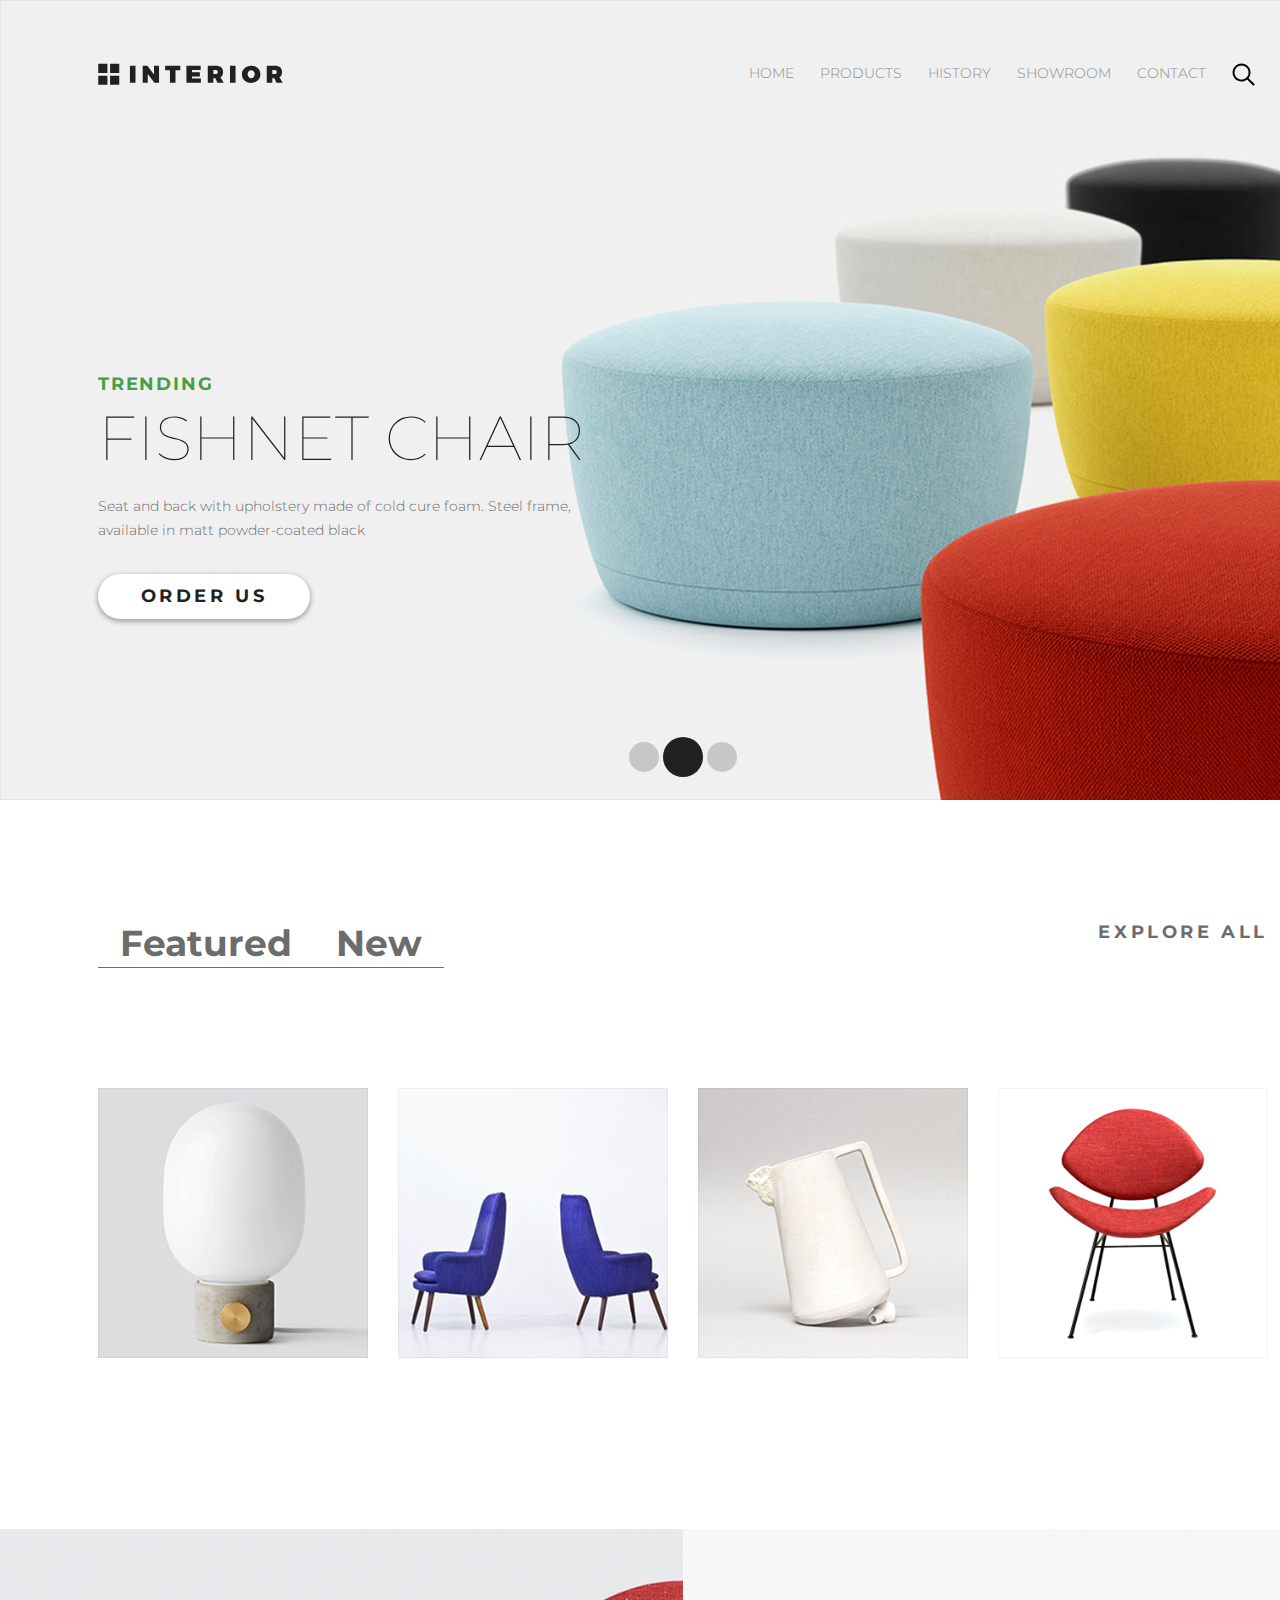
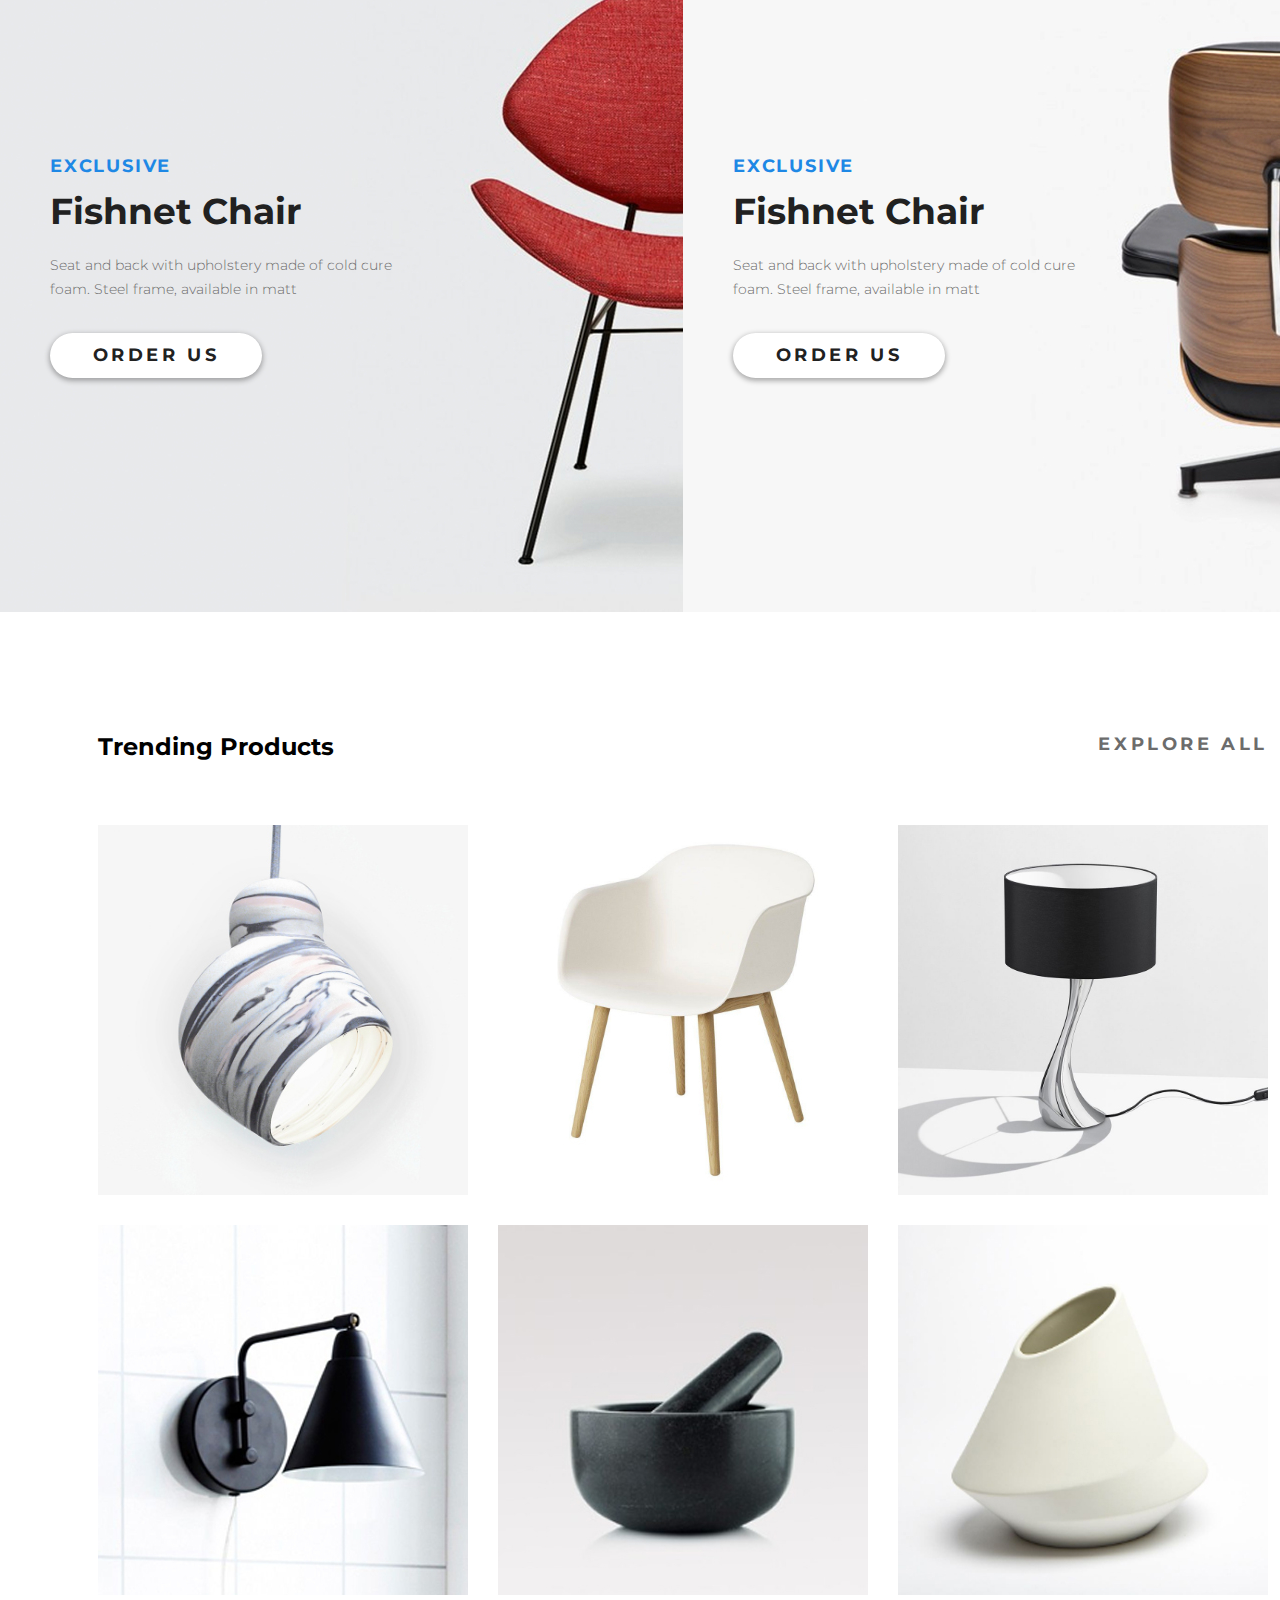
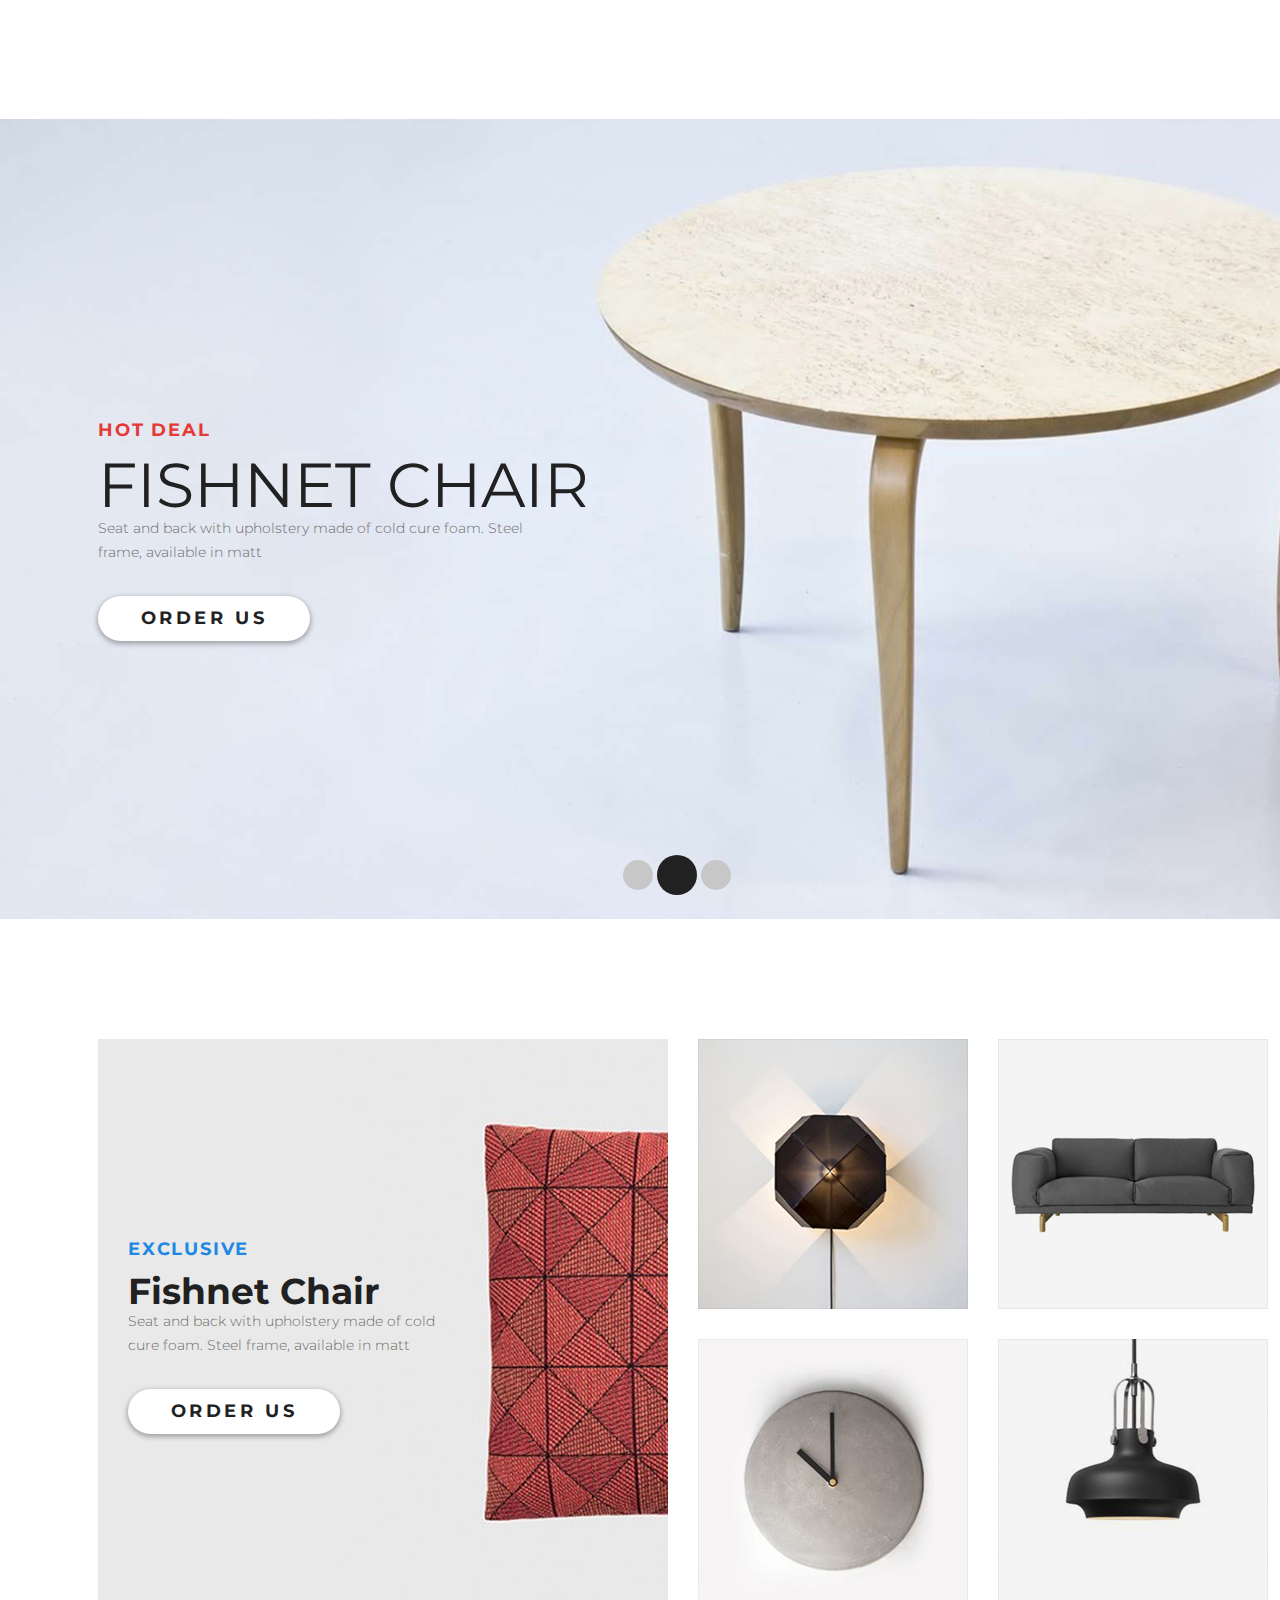
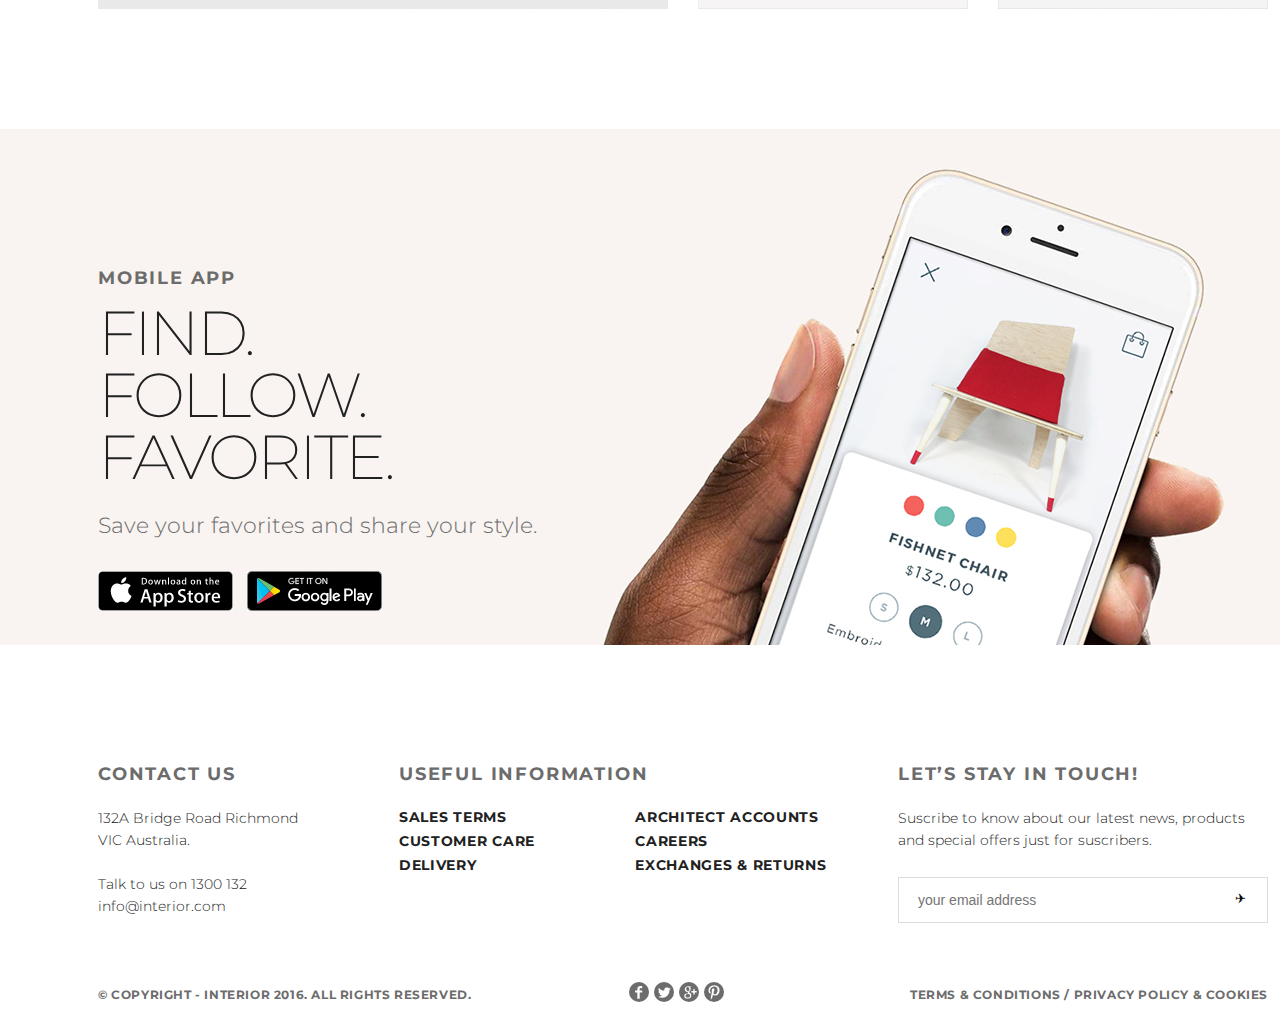
<file: index.html>
<!DOCTYPE html>
<html lang="en">
<head>
	<meta charset="UTF-8">
	<title>Home page</title>
	<link rel="stylesheet" href="style.css">
	<link href="https://fonts.googleapis.com/css2?family=Montserrat:wght@100;300;400;700&display=swap" rel="stylesheet">
</head>
<body>
	<div class="container">
		<div class="slider">
			<div class="header clearfix">
					<a href="index.html"><img src="img/logo.svg" alt="logo"></a>
				<ul class="menu clearfix">
					<li class="menu-list"><a href="#" class="menu-link menu-link-text">HOME</a></li>
					<li class="menu-list"><a href="interior.html" class="menu-link menu-link-text">PRODUCTS</a></li>
					<li class="menu-list"><a href="#" class="menu-link menu-link-text">HISTORY</a></li>
					<li class="menu-list"><a href="product-details.html" class="menu-link menu-link-text">SHOWROOM</a></li>
					<li class="menu-list"><a href="interior-contact.html" class="menu-link menu-link-text">CONTACT</a></li>
					<li class="menu-list"><a href="#" class="menu-link"><img src="img/search.svg" alt="find"></a></li>
				</ul>
			</div>
			<div class="slider-text">
				<p class="slider-trend">TRENDING</p>
				<h2 class="slider-h2">Fishnet Chair</h2>
				<p class="slider-content">Seat and back with upholstery made of cold cure foam. Steel frame, available in matt powder-coated black</p>
				<a href="#" class="button">ORDER US <img class="button-arrow" src="img/arrow.svg" alt="#"></a>
			</div>
			<div class="pagination">
				<a href="" class="circle"></a>
				<a href="" class="circle circle-active"></a>
				<a href="" class="circle"></a>
			</div>
		</div>
		<div class="slider-featured">
				<div class="featured-head clearfix">
					<ul class="featured-menu clearfix">
						<li class="featured-list"><a href="#" class="featured-link">Featured</a></li>
						<li class="featured-list"><a href="#" class="featured-link">New</a></li>
					</ul>
					<a href="#" class="featured-link-right">explore all</a>
				</div>
					<div class="item-block item-block-one"><a href="#" class="item-link"><img src="img/product-1.jpg" alt="1"></a>
						<div class="block-link">
							<a href="#" class="arrow-link"><img src="img/arrow.svg" alt=""></a>
							<h3 class="block-link-h3">Fishnet Chair</h3>
							<p class="block-link-content">Seat and back with upholstery made of cold cure foam</p>
						</div>
					</div>
					<div class="item-block"><a href="#" class="item-link"><img src="img/product-2.jpg" alt="2"></a></div>
					<div class="item-block"><a href="#" class="item-link"><img src="img/product-3.jpg" alt="3"></a></div>
					<div class="item-block"><a href="#" class="item-link"><img src="img/product-4.jpg" alt="4"></a></div>
			</div>
		<div class="slider-exclusive clearfix">
			<div class="exclusive-block exclusive-block-1">
				<p class="exclusive">exclusive</p>
				<h2 class="slider-exclusive-h2">Fishnet Chair</h2>
				<p class="slider-exclusive-content">Seat and back with upholstery made of cold cure foam. Steel frame, available in matt</p>
				<a href="#" class="button">ORDER US<img class="button-arrow" src="img/arrow.svg" alt="#"></a>
			</div>
			<div class="exclusive-block exclusive-block-2">
				<p class="exclusive">exclusive</p>
				<h2 class="slider-exclusive-h2">Fishnet Chair</h2>
				<p class="slider-exclusive-content">Seat and back with upholstery made of cold cure foam. Steel frame, available in matt</p>
				<a href="#" class="button">ORDER US<img class="button-arrow" src="img/arrow.svg" alt="#"></a>
			</div>
		</div>
		<div class="slider-trending-product">
			<div class="trending-product-header clearfix">
				<h2 class="slider-trending-h2">Trending Products</h2>
				<a href="#" class="featured-link-right">explore all</a>
			</div>
			<div class="trending-items clearfix">
				<div class="trending-block"><img src="img/product-11.jpg" alt=""></div>
				<div class="trending-block"><img src="img/product-21.jpg" alt=""></div>
				<div class="trending-block"><img src="img/product-31.jpg" alt=""></div>
				<div class="trending-block"><img src="img/product-41.jpg" alt=""></div>
				<div class="trending-block"><img src="img/product-5.jpg" alt=""></div>
				<div class="trending-block"><img src="img/product-6.jpg" alt=""></div>
			</div>
			<div class="clr"></div>
		</div>
		<div class="slider-hot-deal">
			<div class="hot-deal">
				<div class="slider-hot-text">
					<p class="hot-deal-p">Hot deal</p>
					<h2 class="hot-deal-h2">Fishnet Chair</h2>
					<p class="hot-deal-content">Seat and back with upholstery made of cold cure foam. Steel frame, available in matt</p>
					<a href="#" class="button">ORDER US<img class="button-arrow" src="img/arrow.svg" alt="#"></a>
				</div>
				<div class="pagination-2">
				<a href="" class="circle"></a>
				<a href="" class="circle circle-active"></a>
				<a href="" class="circle"></a>
			</div>
			</div>
		</div>
		<div class="slider-last clearfix">
			<div class="last-block last-block-1">
				<div class="slider-last-text">
					<p class="last-text-p">exclusive</p>
						<h2 class="last-text-h2">Fishnet Chair</h2>
						<p class="last-text-content">Seat and back with upholstery made of cold cure foam. Steel frame, available in matt</p>
						<a href="#" class="button">ORDER US<img class="button-arrow" src="img/arrow.svg" alt="#"></a>
				</div>
			</div>
			<div class="last-block last-block-2 clearfix">
				<div class="last-block-item"><img src="img/product-2-sm.jpg" alt="#"></div>
				<div class="last-block-item"><img src="img/product-3-sm.jpg" alt="#"></div>
				<div class="last-block-item"><img src="img/product-4-sm.jpg" alt="#"></div>
				<div class="last-block-item"><img src="img/product-5-sm.jpg" alt="#"></div>
			</div>
		</div>
		<div class="slider-app">
			<div class="slider-app-text">
				<p class="slider-app-p">mobile app</p>
				<h2 class="slider-app-h2">Find.  Follow.  Favorite.</h2>
				<p class="slider-app-content">Save your favorites and share your style.</p>
			</div>
			<div class="app-link">
				<a href="#" class="slider-app-link"><img src="img/app-store.jpg" alt="#" class="app-link-1"></a>
				<a href="#" class="slider-app-link"><img src="img/google-play.jpg" alt="#" class="apll-link-2"></a>
			</div>
		</div>
		<div class="footer clearfix">
			<div class="footer-content content-1 clearfix">
				<div class="content-1 cblock-1">
					<h2 class="footer-h2">Contact Us</h2>
					<p class="footer-p">132A Bridge Road Richmond VIC Australia.<br><br>Talk to us on 1300 132<br>info@interior.com</p>
				</div>
				<div class="content-1 cblock-2 clearfix">
					<h2 class="footer-h2">Useful Information</h2>
					<ul class="footer-menu footer-menu-1">
						<li class="footer-list"><a href="#" class="footer-link">Sales terms</a></li>
						<li class="footer-list"><a href="#" class="footer-link">Customer care</a></li>
						<li class="footer-list"><a href="#" class="footer-link">Delivery</a></li>
					</ul>
					<ul class="footer-menu footer-menu-2">
						<li class="footer-list"><a href="#" class="footer-link">Architect accounts</a></li>
						<li class="footer-list"><a href="#" class="footer-link">Careers</a></li>
						<li class="footer-list"><a href="#" class="footer-link">Exchanges & returns</a></li>
					</ul>
				</div>
				<div class="content-1 cblock-3">
					<h2 class="footer-h2">Let’s Stay in Touch!</h2>
					<p class="footer-p">Suscribe to know about our latest news, products and special offers just for suscribers.</p>
					<form class="send-email" action="#">
						<input type="search" placeholder="your email address" >
						<button type="submit">&#9992;</button>
					</form>
				</div>
			</div>
			<div class="footer-content content-2 clearfix">
				<p class="content-2-p">&copy; Copyright - INTERIOR 2016. All Rights Reserved.</p>
				<ul class="social-menu">
					<li class="social-list"><a href="#" class="social-link"><img class=social-img-1 src="img/social-links.png">Facebook</a></li>
					<li class="social-list"><a href="#" class="social-link"><img class=social-img-2 src="img/social-links.png">Twitter</a></li>
					<li class="social-list"><a href="#" class="social-link"><img class=social-img-3 src="img/social-links.png" alt="#">Google</a></li>
					<li class="social-list"><a href="#" class="social-link"><img class=social-img-4 src="img/social-links.png" alt="#">Pinterest</a></li>
				</ul>
				<p class="content-2-p content-2-p-right">Terms & Conditions  /  Privacy policy & Cookies</p>
			</div>
		</div>
	</div>
</body>
</html>
</file>
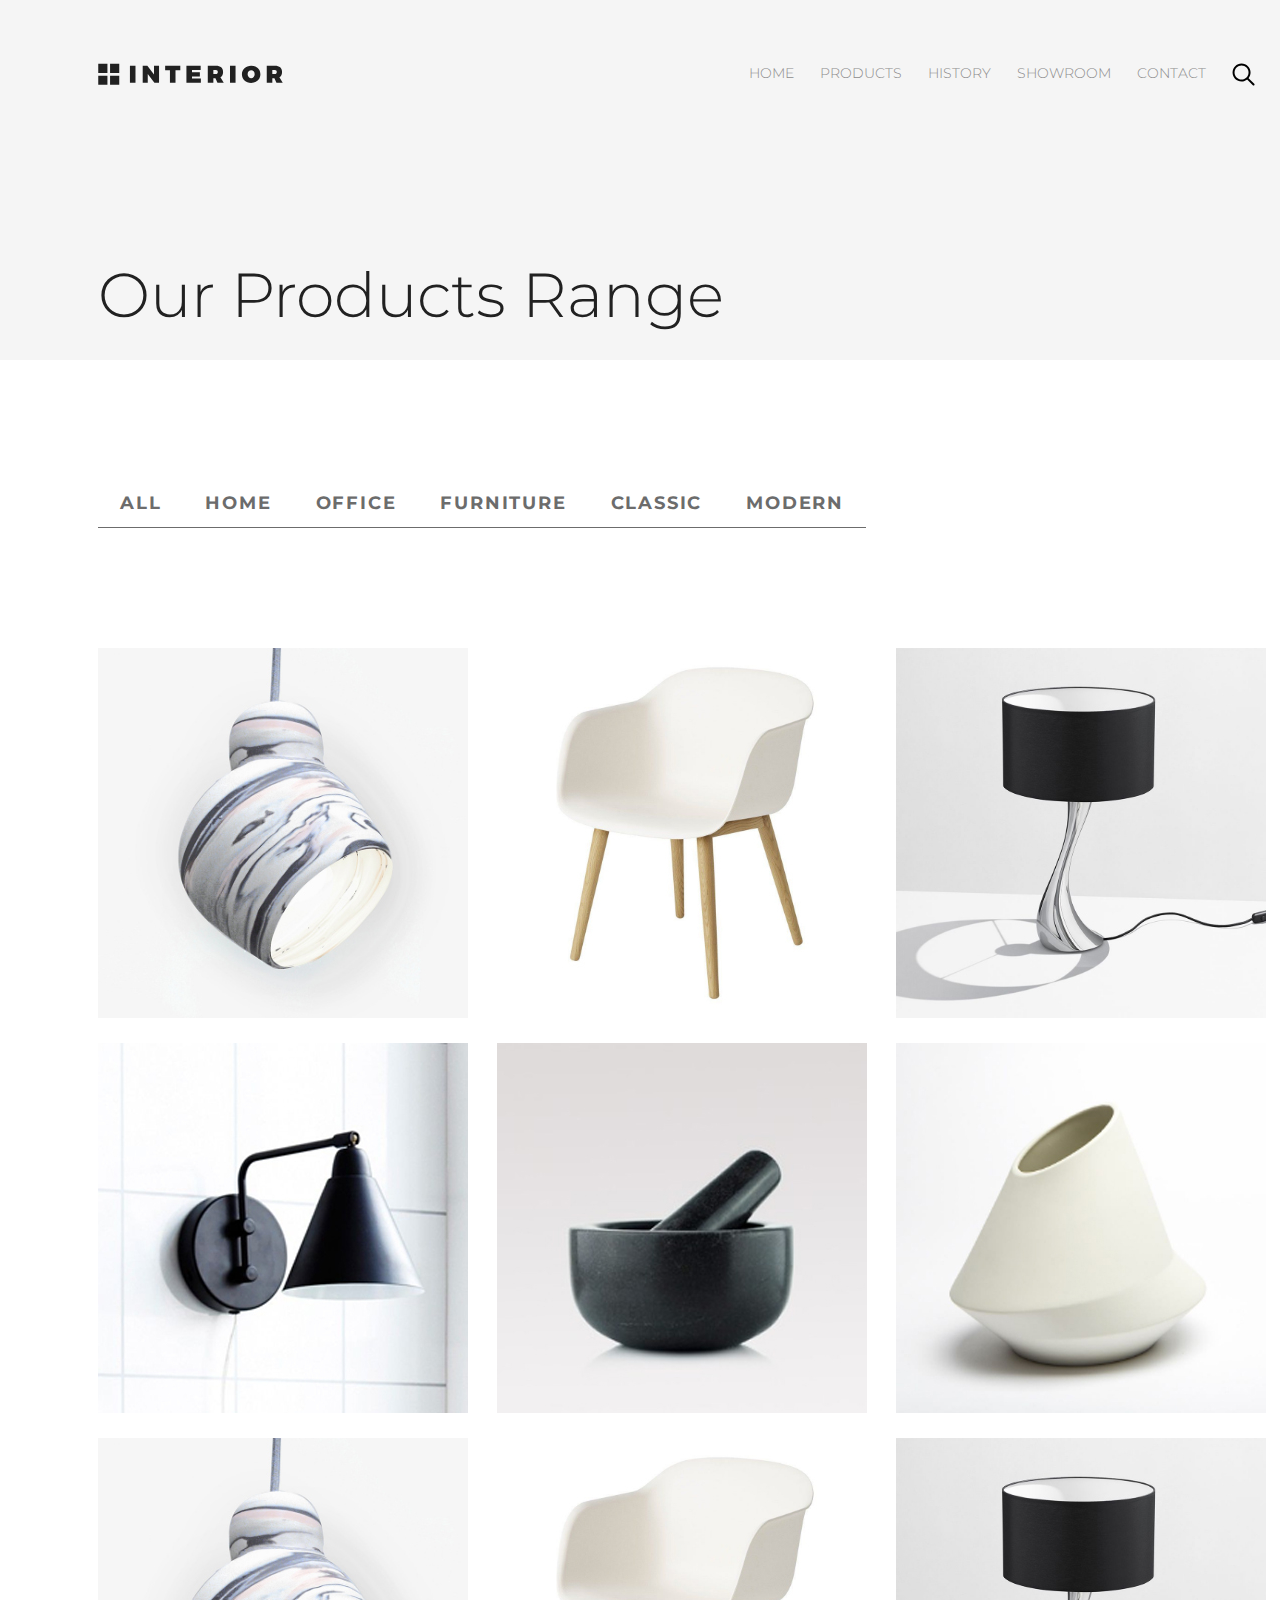
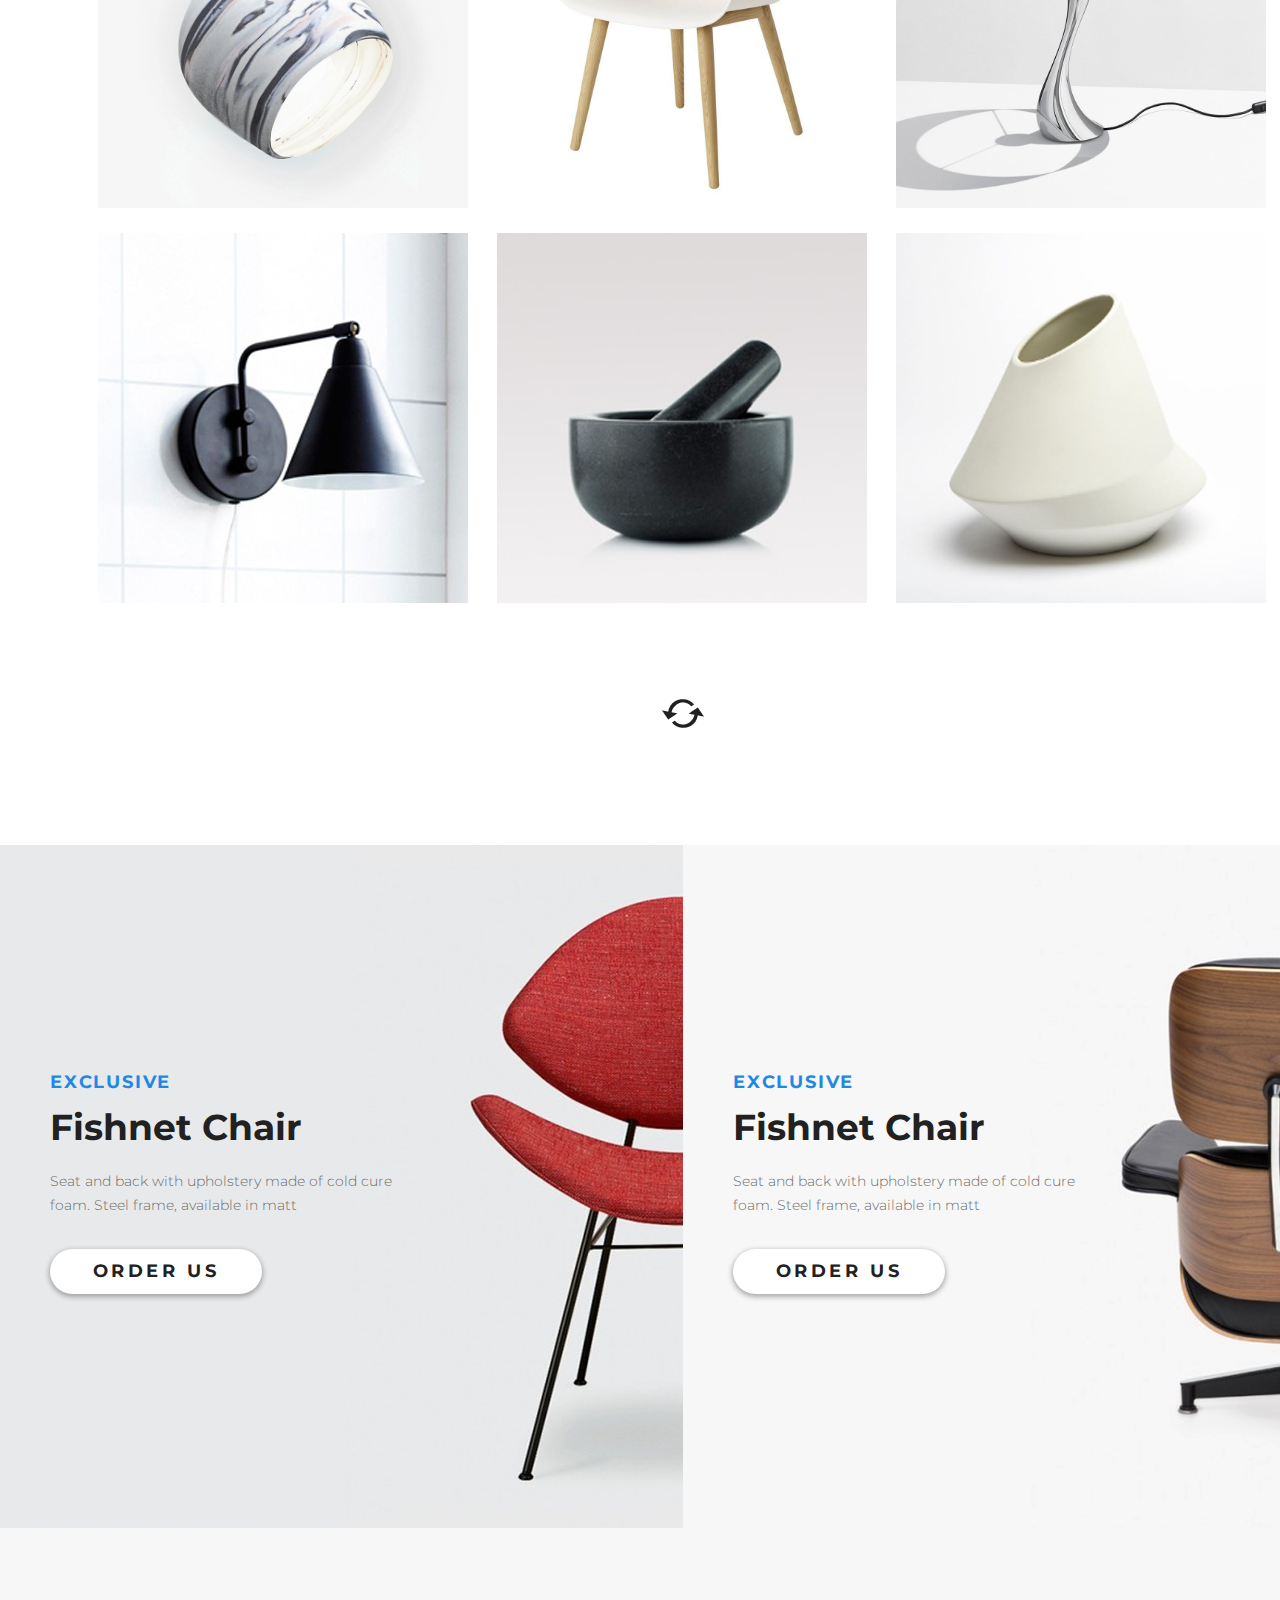
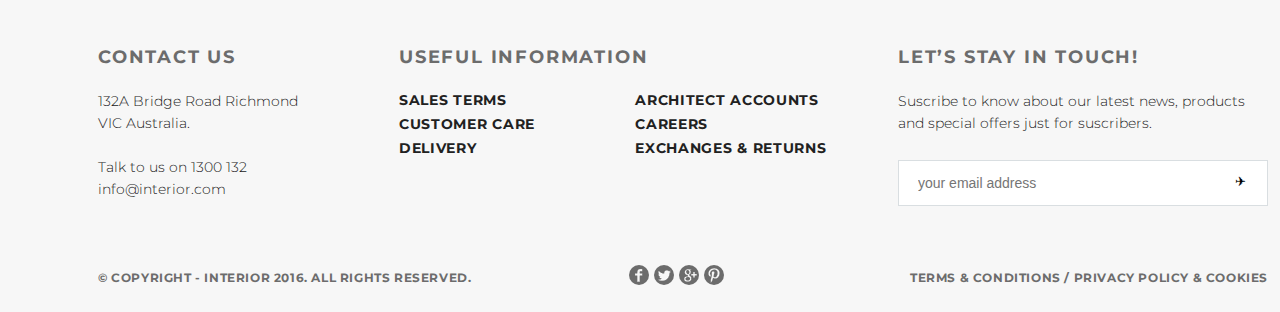
<file: interior.html>
<!DOCTYPE html>
<html lang="en">
<head>
	<meta charset="UTF-8">
	<title>interior-product</title>
	<link rel="stylesheet" href="style.css">
	<link href="https://fonts.googleapis.com/css2?family=Montserrat:wght@100;300;400;700&display=swap" rel="stylesheet">
</head>
<body>
	<div class="container">
		<div class="slider slider-interior">
			<div class="header clearfix">
					<a href="index.html"><img src="img/logo.svg" alt="logo"></a>
				<ul class="menu clearfix">
					<li class="menu-list"><a href="index.html" class="menu-link menu-link-text">HOME</a></li>
					<li class="menu-list"><a href="interior.html" class="menu-link menu-link-text">PRODUCTS</a></li>
					<li class="menu-list"><a href="#" class="menu-link menu-link-text">HISTORY</a></li>
					<li class="menu-list"><a href="product-details.html" class="menu-link menu-link-text">SHOWROOM</a></li>
					<li class="menu-list"><a href="interior-contact.html" class="menu-link menu-link-text">CONTACT</a></li>
					<li class="menu-list"><a href="#" class="menu-link"><img src="img/search.svg" alt="find"></a></li>
				</ul>
				<h1 class="interioir-h1">Our Products Range</h1>
			</div>
		</div>
		<div class="slider-featured slider-featured-interior">
					<div class="featured-head clearfix">
						<ul class="featured-menu clearfix">
							<li class="featured-list featured-list-interior"><a href="#" class="featured-link featured-link-interior">all</a></li>
							<li class="featured-list featured-list-interior"><a href="#" class="featured-link featured-link-interior">home</a></li>
							<li class="featured-list featured-list-interior"><a href="#" class="featured-link featured-link-interior">office</a></li>
							<li class="featured-list featured-list-interior"><a href="#" class="featured-link featured-link-interior">furniture</a></li>
							<li class="featured-list featured-list-interior"><a href="#" class="featured-link featured-link-interior">classic</a></li>
							<li class="featured-list featured-list-interior"><a href="#" class="featured-link featured-link-interior">modern</a></li>
						</ul>
					</div>
					<div class="clearfix">
						<div class="block-interior"><a href="#" class="item-link"><img src="img/interior/product-11.jpg" alt="1"></a></div>
						<div class="block-interior"><a href="#" class="item-link"><img src="img/interior/product-21.jpg" alt="2"></a></div>
						<div class="block-interior"><a href="#" class="item-link"><img src="img/interior/product-31.jpg" alt="3"></a></div>
						<div class="block-interior"><a href="#" class="item-link"><img src="img/interior/product-41.jpg" alt="4"></a></div>
						<div class="block-interior"><a href="#" class="item-link"><img src="img/interior/product-5.jpg" alt="3"></a></div>
						<div class="block-interior"><a href="#" class="item-link"><img src="img/interior/product-6.jpg" alt="4"></a></div>
						<div class="block-interior"><a href="#" class="item-link"><img src="img/interior/product-11.jpg" alt="1"></a></div>
						<div class="block-interior"><a href="#" class="item-link"><img src="img/interior/product-21.jpg" alt="2"></a></div>
						<div class="block-interior"><a href="#" class="item-link"><img src="img/interior/product-31.jpg" alt="3"></a></div>
						<div class="block-interior"><a href="#" class="item-link"><img src="img/interior/product-41.jpg" alt="4"></a></div>
						<div class="block-interior"><a href="#" class="item-link"><img src="img/interior/product-5.jpg" alt="3"></a></div>
						<div class="block-interior"><a href="#" class="item-link"><img src="img/interior/product-6.jpg" alt="4"></a></div>
					</div>
					<div class="refresh"><a href="#" class="refresh-link"></a></div>
		</div>
		<div class="slider-exclusive clearfix">
			<div class="exclusive-block exclusive-block-1">
				<p class="exclusive">exclusive</p>
				<h2 class="slider-exclusive-h2">Fishnet Chair</h2>
				<p class="slider-exclusive-content">Seat and back with upholstery made of cold cure foam. Steel frame, available in matt</p>
				<a href="#" class="button">ORDER US<img class="button-arrow" src="img/arrow.svg" alt="#"></a>
			</div>
			<div class="exclusive-block exclusive-block-2">
				<p class="exclusive">exclusive</p>
				<h2 class="slider-exclusive-h2">Fishnet Chair</h2>
				<p class="slider-exclusive-content">Seat and back with upholstery made of cold cure foam. Steel frame, available in matt</p>
				<a href="#" class="button">ORDER US<img class="button-arrow" src="img/arrow.svg" alt="#"></a>
			</div>
		</div>
		<div class="footer footer-interior clearfix">
			<div class="footer-content content-1 clearfix">
				<div class="content-1 cblock-1">
					<h2 class="footer-h2">Contact Us</h2>
					<p class="footer-p">132A Bridge Road Richmond VIC Australia.<br><br>Talk to us on 1300 132<br>info@interior.com</p>
				</div>
				<div class="content-1 cblock-2 clearfix">
					<h2 class="footer-h2">Useful Information</h2>
					<ul class="footer-menu footer-menu-1">
						<li class="footer-list"><a href="#" class="footer-link">Sales terms</a></li>
						<li class="footer-list"><a href="#" class="footer-link">Customer care</a></li>
						<li class="footer-list"><a href="#" class="footer-link">Delivery</a></li>
					</ul>
					<ul class="footer-menu footer-menu-2">
						<li class="footer-list"><a href="#" class="footer-link">Architect accounts</a></li>
						<li class="footer-list"><a href="#" class="footer-link">Careers</a></li>
						<li class="footer-list"><a href="#" class="footer-link">Exchanges & returns</a></li>
					</ul>
				</div>
				<div class="content-1 cblock-3">
					<h2 class="footer-h2">Let’s Stay in Touch!</h2>
					<p class="footer-p">Suscribe to know about our latest news, products and special offers just for suscribers.</p>
					<form class="send-email" action="#">
						<input type="search" placeholder="your email address" >
						<button type="submit">&#9992;</button>
					</form>
				</div>
			</div>
			<div class="footer-content content-2 clearfix">
				<p class="content-2-p">&copy; Copyright - INTERIOR 2016. All Rights Reserved.</p>
				<ul class="social-menu">
					<li class="social-list"><a href="#" class="social-link"><img class=social-img-1 src="img/social-links.png">Facebook</a></li>
					<li class="social-list"><a href="#" class="social-link"><img class=social-img-2 src="img/social-links.png">Twitter</a></li>
					<li class="social-list"><a href="#" class="social-link"><img class=social-img-3 src="img/social-links.png" alt="#">Google</a></li>
					<li class="social-list"><a href="#" class="social-link"><img class=social-img-4 src="img/social-links.png" alt="#">Pinterest</a></li>
				</ul>
				<p class="content-2-p content-2-p-right">Terms & Conditions  /  Privacy policy & Cookies</p>
			</div>
		</div>

	</div>
</body>
</html>
</file>
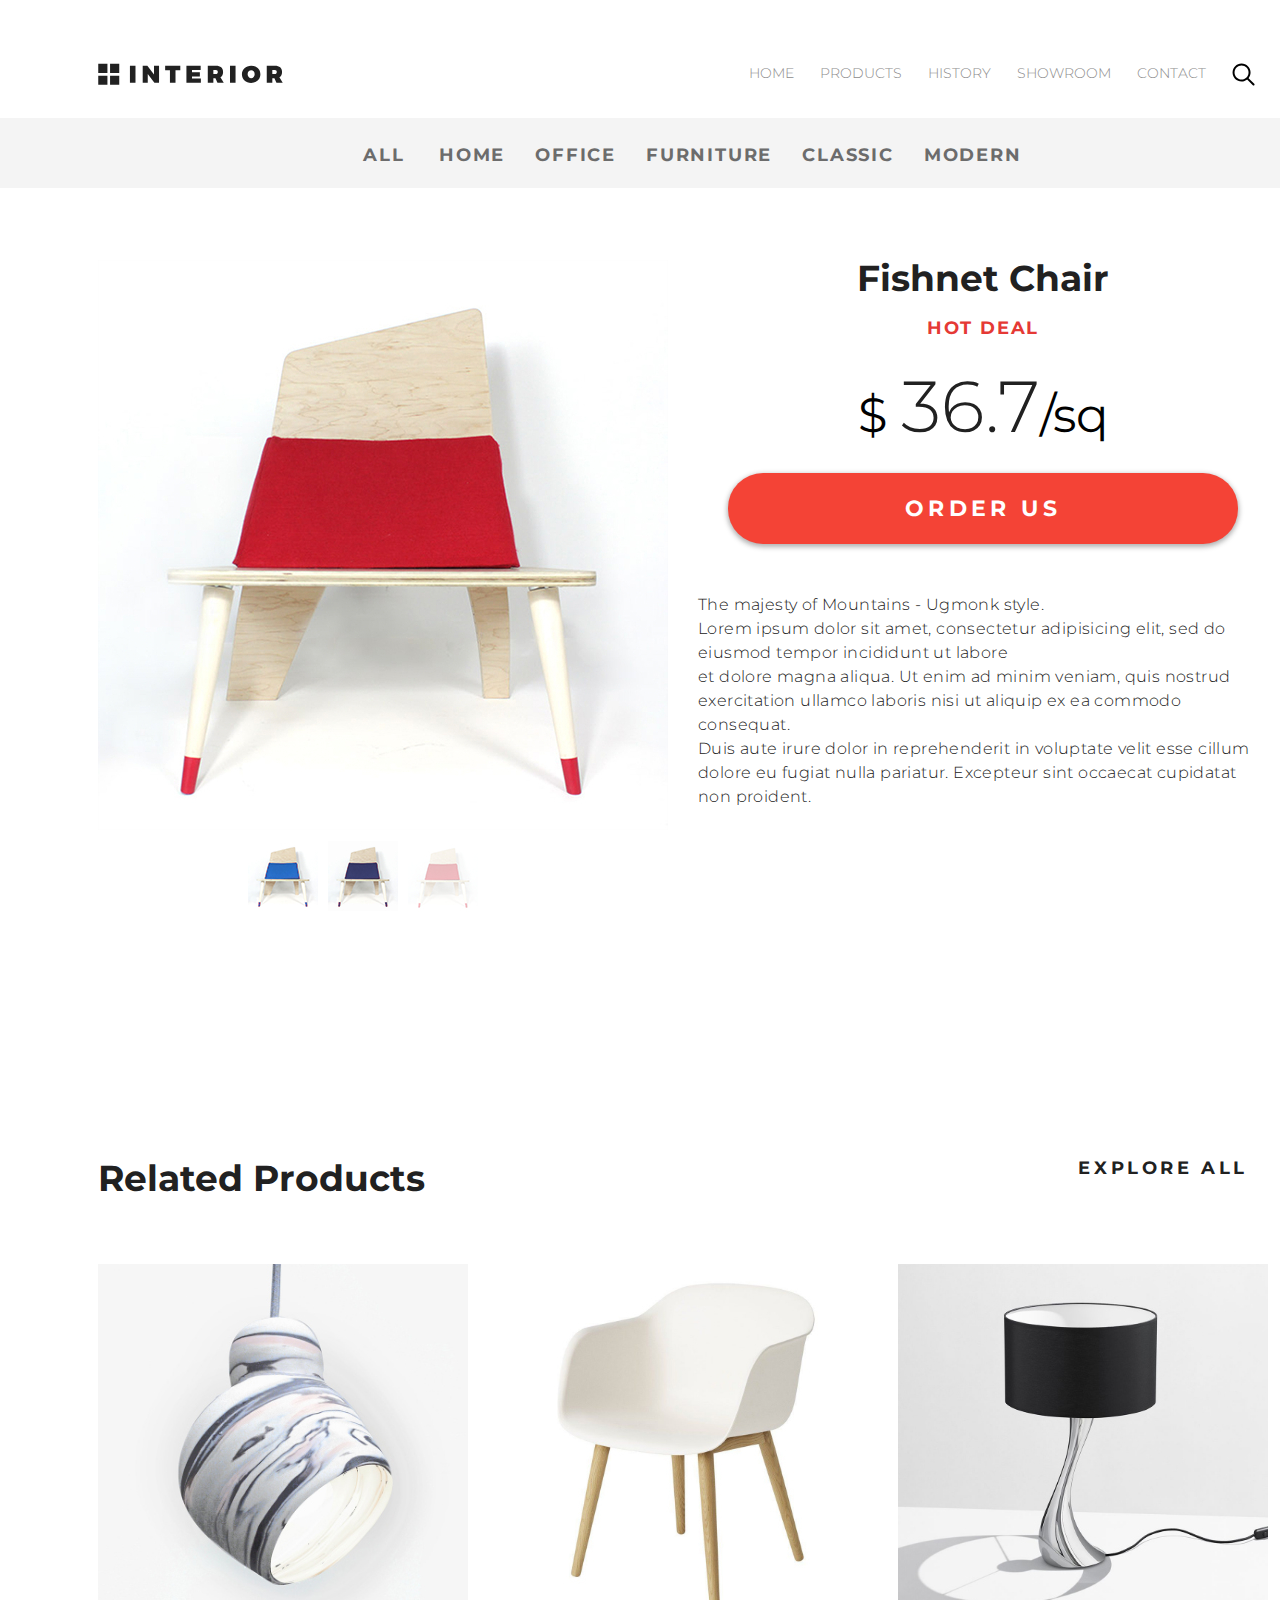
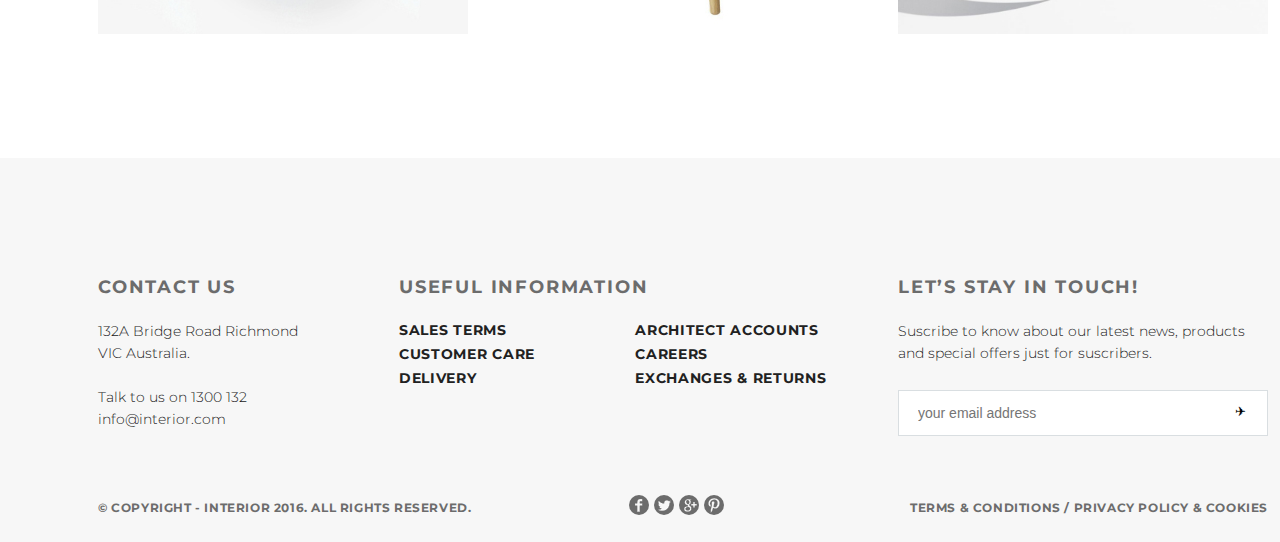
<file: product-details.html>
<!DOCTYPE html>
<html lang="en">
<head>
	<meta charset="UTF-8">
	<title>Product-details</title>
	<link rel="stylesheet" href="style.css">
	<link href="https://fonts.googleapis.com/css2?family=Montserrat:wght@100;300;400;700&display=swap" rel="stylesheet">
</head>
<body>
	<div class="container">
		<div class="header clearfix padding-site">
			<a href="index.html"><img src="img/logo.svg" alt="logo"></a>
			<ul class="menu clearfix">
				<li class="menu-list"><a href="index.html" class="menu-link menu-link-text">HOME</a></li>
				<li class="menu-list"><a href="interior.html" class="menu-link menu-link-text">PRODUCTS</a></li>
				<li class="menu-list"><a href="#" class="menu-link menu-link-text">HISTORY</a></li>
				<li class="menu-list"><a href="#" class="menu-link menu-link-text">SHOWROOM</a></li>
				<li class="menu-list"><a href="interior-contact.html" class="menu-link menu-link-text">CONTACT</a></li>
				<li class="menu-list"><a href="#" class="menu-link"><img src="img/search.svg" alt="find"></a></li>
			</ul>
		</div>
		<div class="details-menu clearfix">
			<ul class="menu-product-details clearfix">
					<li class="detail-list"><a href="#" class="details-link">all</a></li>
					<li class="detail-list"><a href="#" class="details-link">home</a></li>
					<li class="detail-list"><a href="#" class="details-link">office</a></li>
					<li class="detail-list"><a href="#" class="details-link">furniture</a></li>
					<li class="detail-list"><a href="#" class="details-link">classic</a></li>
					<li class="detail-list"><a href="#" class="details-link">modern</a></li>
			</ul>
		</div>
		<div class="product-view padding-site clearfix">
			<div class="view-block view-img"></div>
			<div class="view-block view-discriprion">
				<h1 class="view-discriprion-h1">Fishnet Chair</h1>
				<p class="view-discriprion-p">Hot Deal</p>
				<p class="price-mini">$ </p><p class="price">36.7</p><p class="price-mini">/sq</p><br>
				<a href="#" class="button btn-red">ORDER US <img class="button-arrow" src="img/arrow-white.svg" alt="arrow"></a>
				<p class="view-discriprion-max">The majesty of Mountains - Ugmonk style.<br>Lorem ipsum dolor sit amet, consectetur adipisicing elit, sed do eiusmod tempor incididunt ut labore<br> et dolore magna aliqua. Ut enim ad minim veniam, quis nostrud exercitation ullamco laboris nisi ut aliquip ex ea commodo consequat.<br>Duis aute irure dolor in reprehenderit in voluptate velit esse cillum dolore eu fugiat nulla pariatur. Excepteur sint occaecat cupidatat non proident.</p>
			</div>
			<div class="block-mini-img">
				<ul class="menu-mini-img clearfix">
					<li class="mini-list"><a href="#"><img src="img/product_details/controll.jpg" alt="1" class="mini-img"></a></li>
					<li class="mini-list"><a href="#"><img src="img/product_details/controll11.jpg" alt="2" class="mini-img"></a></li>
					<li class="mini-list"><a href="#"><img src="img/product_details/controll2.jpg" alt="3" class="mini-img"></a></li>
				</ul>
			</div>
		</div>
		<div class="slider-trending-product margin-top-245">
			<div class="trending-product-header clearfix">
				<h2 class="slider-trending-h2 slider-trending-h2-details ">Related Products</h2>
				<a href="#" class="featured-link-right featured-link-right-details">explore all<img class="button-arrow" src="img/arrow.svg" alt="#"></a>
			</div>
			<div class="trending-items clearfix">
				<div class="trending-block"><img src="img/product-11.jpg" alt=""></div>
				<div class="trending-block"><img src="img/product-21.jpg" alt=""></div>
				<div class="trending-block"><img src="img/product-31.jpg" alt=""></div>
			</div>
			<div class="clr"></div>
		</div>
		<div class="footer footer-interior clearfix">
			<div class="footer-content content-1 clearfix">
				<div class="content-1 cblock-1">
					<h2 class="footer-h2">Contact Us</h2>
					<p class="footer-p">132A Bridge Road Richmond VIC Australia.<br><br>Talk to us on 1300 132<br>info@interior.com</p>
				</div>
				<div class="content-1 cblock-2 clearfix">
					<h2 class="footer-h2">Useful Information</h2>
					<ul class="footer-menu footer-menu-1">
						<li class="footer-list"><a href="#" class="footer-link">Sales terms</a></li>
						<li class="footer-list"><a href="#" class="footer-link">Customer care</a></li>
						<li class="footer-list"><a href="#" class="footer-link">Delivery</a></li>
					</ul>
					<ul class="footer-menu footer-menu-2">
						<li class="footer-list"><a href="#" class="footer-link">Architect accounts</a></li>
						<li class="footer-list"><a href="#" class="footer-link">Careers</a></li>
						<li class="footer-list"><a href="#" class="footer-link">Exchanges & returns</a></li>
					</ul>
				</div>
				<div class="content-1 cblock-3">
					<h2 class="footer-h2">Let’s Stay in Touch!</h2>
					<p class="footer-p">Suscribe to know about our latest news, products and special offers just for suscribers.</p>
					<form class="send-email" action="#">
						<input type="search" placeholder="your email address" >
						<button type="submit">&#9992;</button>
					</form>
				</div>
			</div>
			<div class="footer-content content-2 clearfix">
				<p class="content-2-p">&copy; Copyright - INTERIOR 2016. All Rights Reserved.</p>
				<ul class="social-menu">
					<li class="social-list"><a href="#" class="social-link"><img class=social-img-1 src="img/social-links.png">Facebook</a></li>
					<li class="social-list"><a href="#" class="social-link"><img class=social-img-2 src="img/social-links.png">Twitter</a></li>
					<li class="social-list"><a href="#" class="social-link"><img class=social-img-3 src="img/social-links.png" alt="#">Google</a></li>
					<li class="social-list"><a href="#" class="social-link"><img class=social-img-4 src="img/social-links.png" alt="#">Pinterest</a></li>
				</ul>
				<p class="content-2-p content-2-p-right">Terms & Conditions  /  Privacy policy & Cookies</p>
			</div>
		</div>
	</div><!-- это дви самого главного контейнера-->
 </body>
</html>
</file>
<file: style.css>
*{
	margin: 0;
	padding: 0;
}
body{
	font-family: 'Montserrat', sans-serif;
}
.clearfix:after{
	display: table;
	content: "";
	clear: both;
}
.container{
	width: 1366px;
	margin: 0 auto;
}
.slider{
	padding-left: 98px;
    padding-right: 98px;
	position: relative;
	background-image: url("img/slider-img.jpg");
	height: 800px;
}
.header{
    padding-top: 63px;
}
.logo{
	float: left;
}

.menu{
	float: right;
}
.menu-list{
	display: inline-block;
    list-style-type: none;
    float: left;

}
.menu-link{
	padding:10px 13px;
	text-decoration: none;
	color: #8c8c8c;
	font-size: 14px;
	font-weight: 300;
	text-transform: uppercase;
}
.menu-list:hover .menu-link-text{
	color: #212121;
	font-weight: 300;
	border-bottom: 3px solid #212121;
}
.menu-list:active .menu-link-text{
	color: #8c8c8c;
	font-weight: 300;
	border-bottom: 3px solid #8c8c8c;
}
.slider-text{
	margin-top: 283px;
}

.slider-trend{
	color: #43a047;
	font-size: 18px;
	font-weight: 700;
	text-transform: uppercase;
	letter-spacing: 1.8px;
}

.slider-h2{
	color: #212121;
	font-size: 62px;
	font-weight: 100;
	text-transform: uppercase;
	line-height: 43px;
	margin-top: 22px;
}
.slider-content{
	color: #6c6c6c;
	font-size: 14px;
	font-weight: 300;
	width: 485px;
	margin-top: 34px;
	line-height: 24px;
}
.button{
	display: inline-block;
	color: #212121;
	font-size: 18px;
	font-weight: 700;
	text-transform: uppercase;
	text-decoration: none;
	box-shadow: 0 2px 5px 1px rgba(33, 33, 33, 0.35);
	border-radius: 23px;
	background-color: #ffffff;
	width: 212px;
	height: 45px;
	text-align: center;
	line-height: 45px;
	letter-spacing: 3.6px;
	margin-top: 32px;
	position: relative;
}
.button-arrow{
	position: absolute;
	display: none;
    width: 4%;
    top: 14px;
    right: 22px;
}
.button:hover{
	box-shadow: 0 4px 7px 1px rgba(67, 160, 71, 0.5);
	color:rgba(67, 160, 71, 1);
}
.button:hover .button-arrow{
	display: inline-block;
}
.button:active{
	box-shadow: none;
	/*box-shadow: 0 3px 3px .5px rgba(67, 160, 71, 1);*/
	color: rgba(67, 160, 71, 0.6);
}

.pagination{
	width: 1170px;
	position: absolute;
	bottom: 19px;
	text-align: center;
}
.circle{
	display: inline-block;
	background-color: #c7c7c7;
	width: 30px;
	height: 30px;
	border-radius: 50%;
	margin-bottom: 5px;
}
.circle-active{
	background-color: #212121;
	width: 40px;
	height: 40px;
	margin-bottom: 0;
}
.circle:hover{
	background-color: #212121;
	width: 40px;
	height: 40px;
	margin-bottom: 0;
}
.slider-featured{
	padding-left: 98px;
    padding-right: 98px;
    height: 609px;
    margin-top: 120px;
}
.featured-menu{
	float: left;
	margin-bottom: 120px;
}

.featured-list{
	display: inline-block;
    list-style-type: none;
    float: left;
}
.featured-link{
	display: block;
    padding:11px 22px;
    color: #6c6c6c;
	font-size: 36px;
	font-weight: 700;
	line-height: 25px;
	text-decoration: none;
	border-bottom:1px solid #6c6c6c;
}
.featured-list:hover .featured-link{
    color: #212121;
 }
.featured-link-right{
	float: right;
}

.item-block{
	display: inline-block;
	width: 266px;
	height: 266px;
	margin-right: 30px;
}
.item-block:last-child{
	margin-right: 0px;
}

.featured-link-right{
	color: #6c6c6c;
	font-size: 18px;
	font-weight: 700;
	line-height: 24px;
	text-transform: uppercase;
	letter-spacing: 3.6px;
	text-decoration: none;
}
.featured-link-right:hover{
	color: #212121;
}
.block-link{
	position: absolute;
	top: 0;
    left: 0;
	width: 267px;
	height: 267px;
	border: 1px solid #9c9c9c;
	background-color: rgba(255, 255, 255, .5);
	display: none;
	text-align: center;

}
.block-link-h3{
	margin-top:19px;
	color: #212121;
	font-size: 22px;
	font-weight: 700;
	line-height: 23px;
}
.block-link-content{
	width: 206px;
	margin-left: 30px;
	margin-top:23px;
	color: #6c6c6c;
	font-size: 14px;
	font-weight: 300;
	line-height: 21.91px;
	letter-spacing: 0;
}
.arrow-link{
	display: block;
	width: 48px;
	height: 48px;
	border-radius: 50%;
	margin: 62px auto 0;
	text-align: center;
	box-shadow: 0 2px 5px 1px rgba(33, 33, 33, 0.35);
	background-color: #ffffff;
}
.arrow-link img{
	margin-top: 14px;
}

.item-block-one{
	position: relative;
}

.item-block-one:hover .block-link{
	display: block;
}

.exclusive-block{
	float: left;
	width: 50%;
	height: 683px;
	box-sizing: border-box;
	padding-top: 228px;
	padding-left: 50px;
	padding-right: 259px;
}
.exclusive-block-1{
	background-image: url("img/promo-img1.jpg");
}
.exclusive-block-2{
	background-image: url("img/promo-img.jpg");
}
p.exclusive{
	color: #1e88e5;
	font-size: 18px;
	font-weight: 700;
	line-height: 18px;
	text-transform: uppercase;
	letter-spacing: 1.8px;
}
.slider-exclusive-h2{
	margin-top:18px;
	color: #212121;
	font-size: 36px;
	font-weight: 700;
	line-height: 36px;
}
.slider-exclusive-content{
	margin-top:24px;
	color: #6c6c6c;
	font-size: 14px;
	font-weight: 300;
	line-height: 24px;
}
.slider-trending-product{
	padding-left: 98px;
	padding-right: 98px;
    margin-top: 120px;
}
.slider-trending-h2{
	float: left;
}
.trending-product-header{
	margin-bottom: 64px;
}
.trending-items{
	display: inline-block;

}
.trending-block{
	float: left;
	margin-right:30px;
	margin-bottom: 30px;
	width: 370px;
	height: 370px;
}
.trending-block:nth-child(3n){
	margin-right:0;
}
.clr{
	content: "";
	display: table;
	height:90px;
}
.slider-hot-deal{
	position: relative;
	height: 800px;
	background-image: url("img/slider.jpg");
	box-sizing: border-box;
}
.hot-deal-p{
	color: #e53935;
	font-size: 18px;
	font-weight: 700;
	line-height: 48px;
	text-transform: uppercase;
	letter-spacing: 1.8px;
}

.hot-deal-h2{
	color: #212121;
	font-size: 62px;
	font-weight: 400;
	line-height: 62px;
	text-transform: uppercase;
}
.hot-deal-content{
	width: 435px;
	color: #6c6c6c;
	font-size: 14px;
	font-weight: 300;
	line-height: 24px;
	letter-spacing: 0;
}
.slider-hot-text{
	padding-top: 287px;
    padding-left: 98px;
}
.pagination-2{
    position: absolute;
    bottom: 20px;
    left: 623px;
}
.slider-last{
	height: 810px;
	padding:120px 98px;
	box-sizing: border-box;
}
.last-block{
	display: inline-block;
	float: left;
	width: 570px;
	height: 570px;
	box-sizing: border-box;
}
.last-block-1{
	margin-right: 30px;
	background-image: url("img/product-1-lg.jpg");
	padding-top: 186px;
	padding-left: 30px;
}

.last-text-p{
	color: #1e88e5;
	font-size: 18px;
	font-weight: 700;
	line-height: 48px;
	text-transform: uppercase;
	letter-spacing: 1.8px;
}
.last-text-h2{
	color: #212121;
	font-size: 36px;
	font-weight: 700;
	line-height: 36px;
}
.last-text-content{
	color: #6c6c6c;
	font-size: 14px;
	font-weight: 300;
	line-height: 24.04px;
	width: 332px;
}
.last-block-item{
	display: inline-block;
	float: left;
	width: 270px;
	height: 270px;
	margin-right: 30px;
	margin-bottom: 30px;
}
.last-block-item:nth-child(2n){
	margin-right:0;
}
.slider-app{
	background-image: url("img/back-img.jpg");
	height: 516px;
	box-sizing: border-box;
	padding-left: 98px;
	padding-top: 125px;
}

.slider-app-p{
	color: #6c6c6c;
	font-size: 18px;
	font-weight: 700;
	line-height: 48px;
	text-transform: uppercase;
	letter-spacing: 1.8px;
}
.slider-app-h2{
	color: #212121;
    font-size: 62px;
    font-weight: 200;
    line-height: 62px;
    text-transform: uppercase;
    width: 433px;
    letter-spacing: -3px;
}
.slider-app-content{
	padding-top: 26px;
	color: #6c6c6c;
	font-size: 22px;
	font-weight: 300;
	line-height: 24px;
}
.slider-app-link{
	margin-top: 33px;
	display: inline-block;
	width: 135px;
	height: 40px;
	margin-right:10px;
}

.footer{
	padding-left: 98px;
	padding-right: 98px;
	padding-top: 120px;
	box-sizing: border-box;
	height: 384px;
}
.content-1{
	float: left;
}
.content-2{
	clear: both;
}
.cblock-1{
	width: 221px;
}
.cblock-1 .footer-p{
	width: 220px;
}
.cblock-2{
	margin-left: 80px;
	width: 432px;
}
.cblock-3{
	margin-left: 67px;
	width: 370px;
}

.footer-h2{
	color: #6c6c6c;
	font-size: 18px;
	font-weight: 700;
	line-height: 18px;
	text-transform: uppercase;
	letter-spacing: 1.8px;
}

.footer-p{
	padding-top: 24px;
	color: #212121;
	font-size: 14px;
	font-weight: 300;
	line-height: 22px;
	letter-spacing: 0px;
}
.footer-menu{
	list-style: none;
	float: left;
	margin-top: 24px;
}
.footer-menu-2{
	margin-left: 100px
}
.footer-list{
	display: block;
	margin-bottom: 5px;
}
.footer-link{
	color: #212121;
	font-size: 14px;
	font-weight: 700;
	line-height: 14px;
	text-transform: uppercase;
	letter-spacing: 0.7px;
	text-decoration: none;
}
.send-email{
	margin-top: 26px;
	position: relative;
}
input[type="search"]{
    border: 1px solid #d9dee1;
    background-color: #ffffff;
    outline: none;
    padding: 17px 100px 17px 19px;
    display: block;
    width: 100%;
    height: 46px;
    color: #6c6c6c;
    font-size: 14px;
    font-weight: 300;
    line-height: 14px;
}
button[type="submit"]{
  position: absolute; top: 7px; right: 10px;
  z-index: 9;
  outline: none;
  border: none;
  display: inline-block;
  background: #fff;
  padding: 7px 12px;
/*  border-radius: 25px;*/
  cursor: pointer;
}
button[type="submit"]:hover{
  background: #f00;
}
.content-2{
	margin-top: 59px;
	width: 100%;
	display: inline-block;
}
.content-2-p{
	color: #6c6c6c;
	float: left;
	font-size: 12px;
	font-weight: 700;
	line-height: 26px;
	text-transform: uppercase;
	letter-spacing: 0.6px;
}
.content-2-p-right{
float: right;
}
.social-menu{
	display: inline-block;
	margin-left:158px;
	list-style: none;
}
.social-list{
	float: left;
	margin-right: 5px;
}
.social-list:last-child{
	margin-right: 0;
}
.social-link{
	display: inline-block;
	width: 20px;
	height: 20px;
	border-radius:50%;
	position: relative;
	overflow: hidden;
	font-size: 0;
}
.social-list:hover img{
	opacity: 0.7;
}
.social-img-1{
	position: absolute;
	left: -4px;
    top: -4px;
}
.social-img-2{
	position: absolute;
	left: -38px;
    top: -4px;
}
.social-img-3{
	position: absolute;
	left: -70px;
    top: -4px;
}
.social-img-4{
	position: absolute;
	right: -4px;
    top: -4px;
}
.slider-interior{
	padding-left: 98px;
    padding-right: 98px;
	position: relative;
	background-image: none;
	background-color: #f5f5f5;
	height: 360px;
}
.interioir-h1{
	color: #212121;
	font-size: 62px;
	font-weight: 300;
	margin-top: 168px;
}
.featured-link-interior{
	color: #6c6c6c;
	font-size: 18px;
	font-weight: 700;
	text-transform: uppercase;
	letter-spacing: 1.8px;
}
.slider-featured-interior{
	height: 1965px;
}
.block-interior{
	width: 370px;
	height: 370px;
	margin-right:25px;
	display: inline-block;
	margin-bottom: 25px;
}
.block-interior:nth-child(3n){
	margin-right: 0;
}
.refresh{
	text-align: center;
    margin-top: 71px;
}
.refresh-link{
	display: inline-block;
	width: 42px;
	height: 29px;
	background:url("img/interior/refresh.png") no-repeat;
}
.refresh-link:hover{
	opacity: .5;
}
.footer-interior{
	background:#f7f7f7;
}
.padding-site{
	padding-left: 98px;
	padding-right: 98px;
}
.details-menu{
	margin-top: 28px;
	padding-left: 359px;
	padding-top: 28px;
	text-align: center;
	width: 100%;
	height: 70px;
	background-color: #f4f4f4;
	box-sizing: border-box;

}
.detail-list{
	display: inline-block;
	text-decoration: none;
	float: left;
	min-width: 50px;
	margin-right: 30px;
	height: 18px;
}
.product-view{
	margin-top: 72px;
}
.details-link{
	color: #6c6c6c;
	font-size: 18px;
	line-height: 18px;
	font-weight: 700;
	text-transform: uppercase;
	letter-spacing: 1.8px;
	text-decoration: none;
}
.details-link:hover{
	border-bottom: 1px solid black;
	color:black;
}
.view-block{
	width: 570px;
	height: 570px;
	float: left;
	display: inline-block;
	margin-right: 30px;
}
.view-block:last-child{
	margin-right: 0;
}
.view-img{
	background: url("img/product_details/slider1.jpg");
}
.view-discriprion{
	text-align: center;
	padding: 0;
	margin: 0;
}
.view-discriprion-h1{
	color: #212121;
	font-size: 36px;
	font-weight: 700;
	line-height: 36px;
}
.view-discriprion-p{
	margin-top: 23px;
	color: #e53935;
	font-size: 18px;
	font-weight: 700;
	line-height: 18px;
	text-transform: uppercase;
	color: #e53935;
	letter-spacing: 1.8px;
}

.price{
	color: #212121;
	font-weight: 300;
	line-height: 72px;
	font-size: 72px;
	text-transform: uppercase;
	display: inline-block;
	margin-top: 33px;
}
.price-mini{
	line-height: 48px;
	font-size: 48px;
	display: inline-block;
	white-space: pre;
}
.view-discriprion-max{
	color: #212121;
	font-size: 16px;
	font-weight: 300;
	line-height: 24.01px;
	letter-spacing: 0.4px;
}
.btn-red{
	margin-top: 31px;
	width: 510px;
	height: 71px;
	box-shadow: 0 2px 5px 1px rgba(33, 33, 33, 0.35);
	border-radius: 35px;
	background-color: #f44336;
	color: #ffffff;
	font-size: 22px;
	font-weight: 700;
	line-height: 71px;
	text-transform: uppercase;
	letter-spacing: 4.4px;
}
.btn-red .button-arrow {
    position: absolute;
    display: none;
    width: 3%;
    top: 22px;
    right: 130px;
}
.btn-red:hover{
	color: black;
	background: green;
}
.btn-red:active{
	box-shadow: none;
}
.view-discriprion-max{
	text-align: left;
	margin-top: 49px;
	color: #212121;
	font-size: 16px;
	font-weight: 300;
	line-height: 24.01px;
	letter-spacing: 0.4px;
}
.block-mini-img{
	display: inline-block;
	float: left;
	width: 230px;
	height: 70px;
	list-style: none;
	margin: 11px 0 0 150px;
}

.mini-list{
	width: 70px;
	height: 70px;
	margin-right: 10px;
	display: inline-block;
	float: left;
	list-style: none;
}
.mini-list:last-child{
	margin-right: 0;
}
.margin-top-245{
	margin-top: 245px;
}
.slider-trending-h2-details{
	color: #212121;
	font-size: 36px;
	font-weight: 700;
}
.featured-link-right-details{
	color: #212121;
	font-size: 18px;
	font-weight: 700;
	line-height: 24px;
	text-transform: uppercase;
	margin-right: 20px;
}
.featured-link-right-details:hover{
	color: #6c6c6c;
}
.slider-contact{
	padding-left: 0;
	padding-right: 0;
}
.slider-contact-h1{
	display: inline-block;
	color: #212121;
	font-size: 62px;
	font-weight: 300;
	line-height: 62px;
	margin-top: 171px;
}
.slider-contact-block{
	min-height: 500px;
	padding-top: 127px;
}
.contact-block{
	display: inline-block;
	float: left;
	width: 370px;
	height: 370px;
	text-align: center;
	margin-right: 30px;
	outline: 1px solid #9c9c9c;
	background-color: #ffffff;
}
.contact-block:last-child{
	margin-right: 0px;
}
.footer-contact{
	padding-top: 120px;
	padding-left: 98px;
	padding-right: 98px;
	background: #f7f7f7;
}
.location-item-icon{
    font-size: 48px;
    margin-top: 48px;
}
.country{
	margin-top: 34px;
	color: #212121;
	font-size: 22px;
	font-weight: 700;
	line-height: 29.88px;
	text-transform: uppercase;
}
.contact-grey{
	color: #6c6c6c;
	font-size: 14px;
	font-weight: 700;
	line-height: 20px;
	font-weight: 700;
}
.contact-black{
	color: #212121;
	font-weight: 700;
}
.contact-grey-way{
	font-weight: 300;
}
</file>
